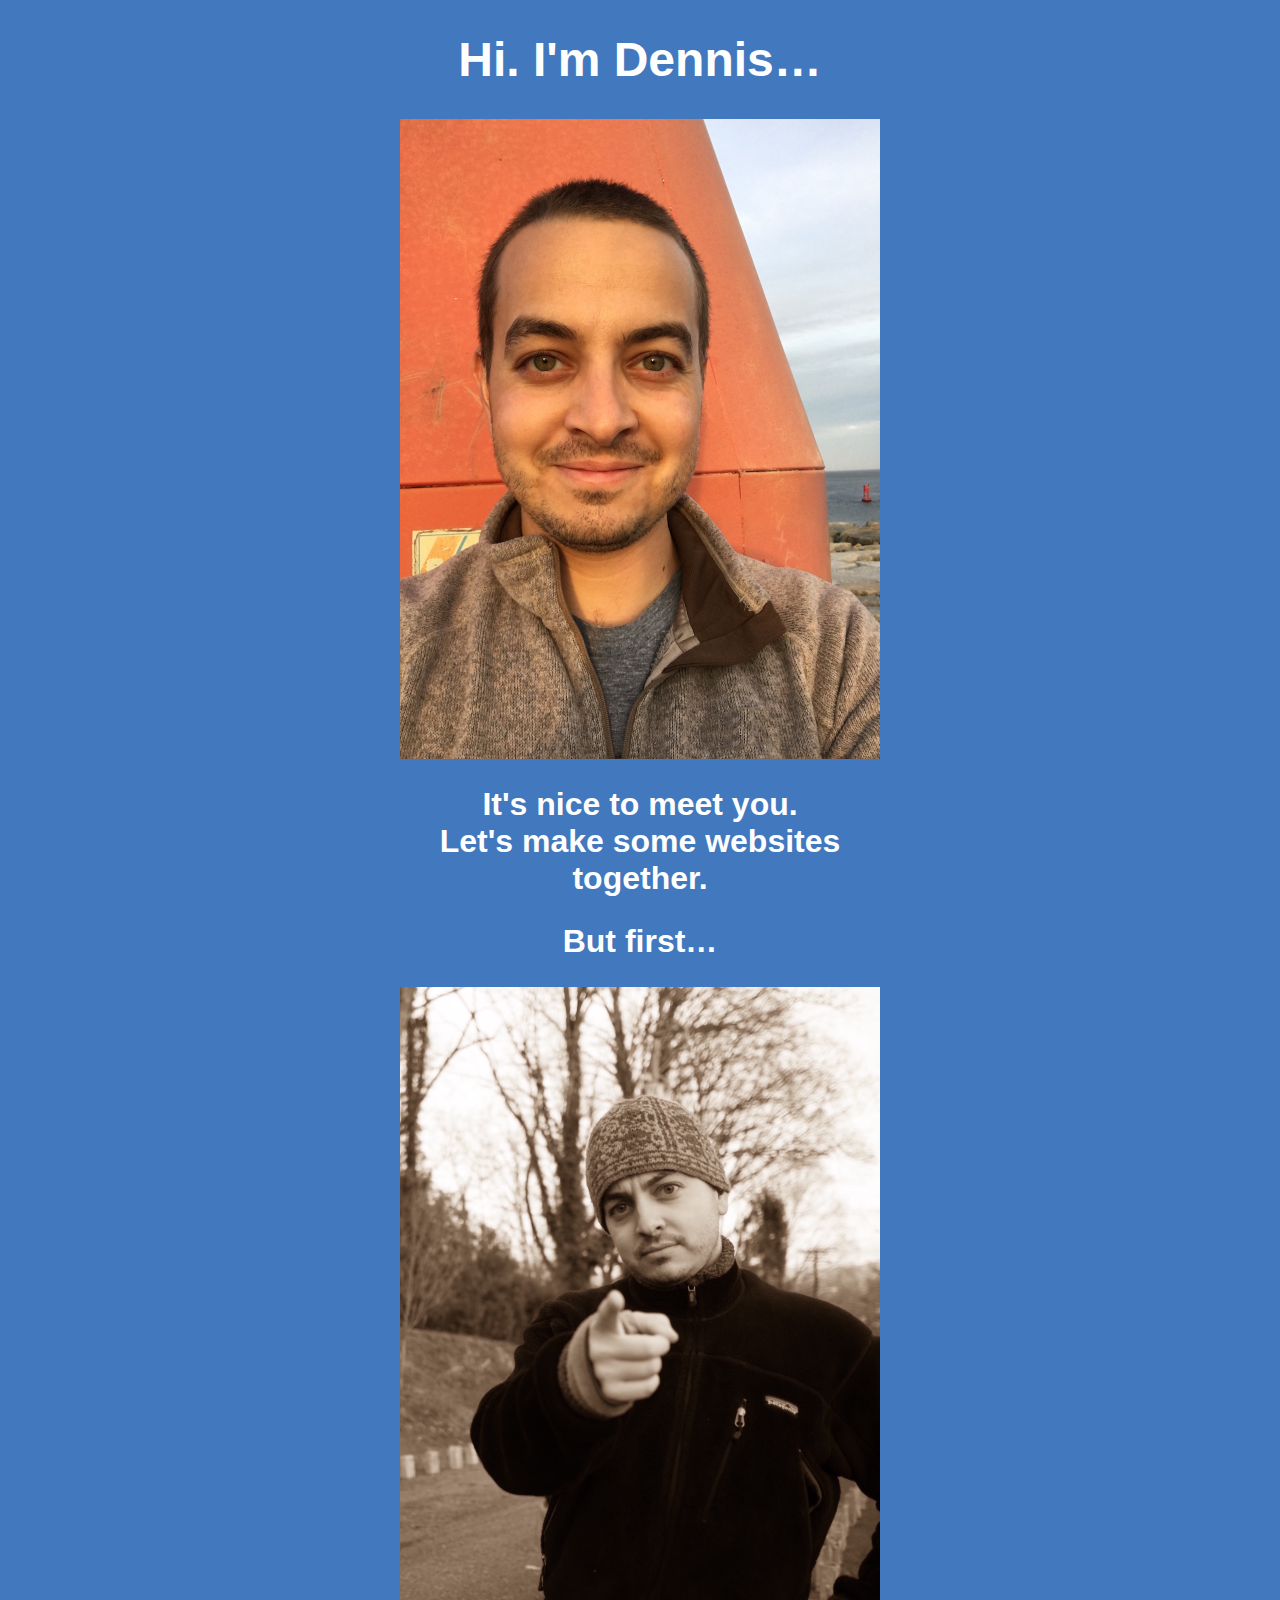
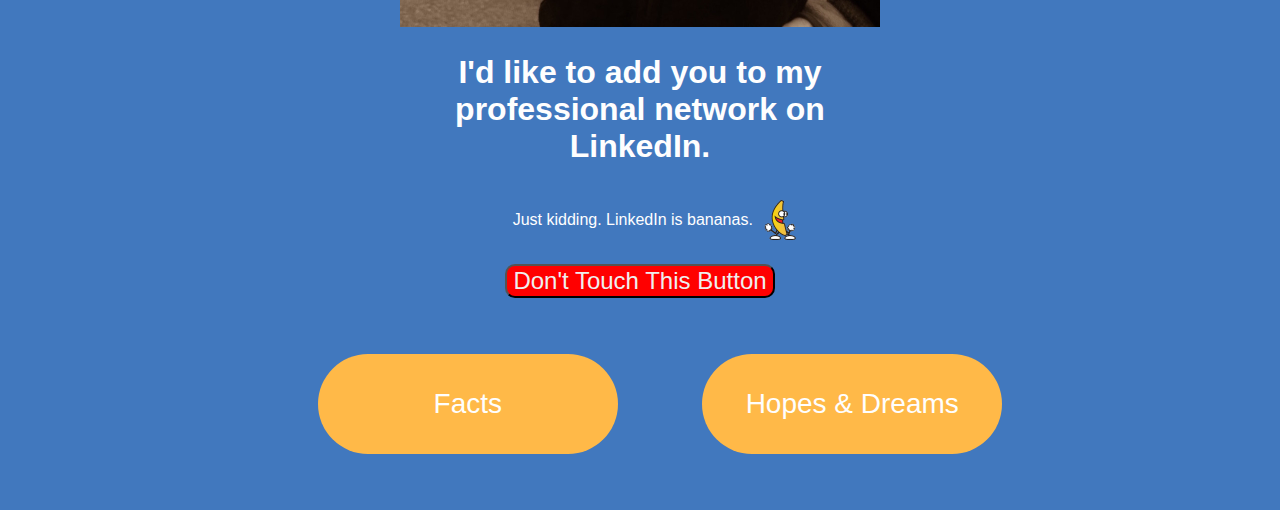
<file: index.html>
<!DOCTYPE html>
<html lang="en">
  <head>
    <meta charset="utf-8">
    <title>Dennis | Personal Profile</title>
    <link rel="stylesheet" href="css/styles.css">
    <script src="https://ajax.googleapis.com/ajax/libs/jquery/1.11.3/jquery.min.js"></script>
    <script src="application.js"></script>
  </head>
  <body> 
    <div class="content">
      <div class="intro">
      <h1>Hi. I'm Dennis…</h1>
      
      <img class="img-intro" alt="Meet Dennis" src="images/headshot.jpg">
      <h2>It's nice to meet you. <br> Let's make some websites together.</h2>
      </div>
      
      <div class="add-me">
      <h2>But first…</h2>
      
      <img class="img-linkedin" alt="Let's connect" src="images/add-me.jpg">
      
      <h2>I'd like to add you to my professional network on LinkedIn.</h2>
      </div>
      
      <div class="disclaimer">
        <ul>
          <li>Just kidding. LinkedIn is bananas.</li>
          <li><img class="banana" alt="Dancing banana" src="images/dancing_banana.gif"></li>
        </ul>
      </div>
    </div>
    <div class="mystery">
      <button>Don't Touch This Button</button></li>
    </div>
    <div class="paths">  
      <ul>
        <li><a href="pages/past.html">Facts</a></li>
        <li><a href="pages/future.html">Hopes &amp; Dreams</a></li>
      </ul>
    </div>
  </body>
</html>
</file>
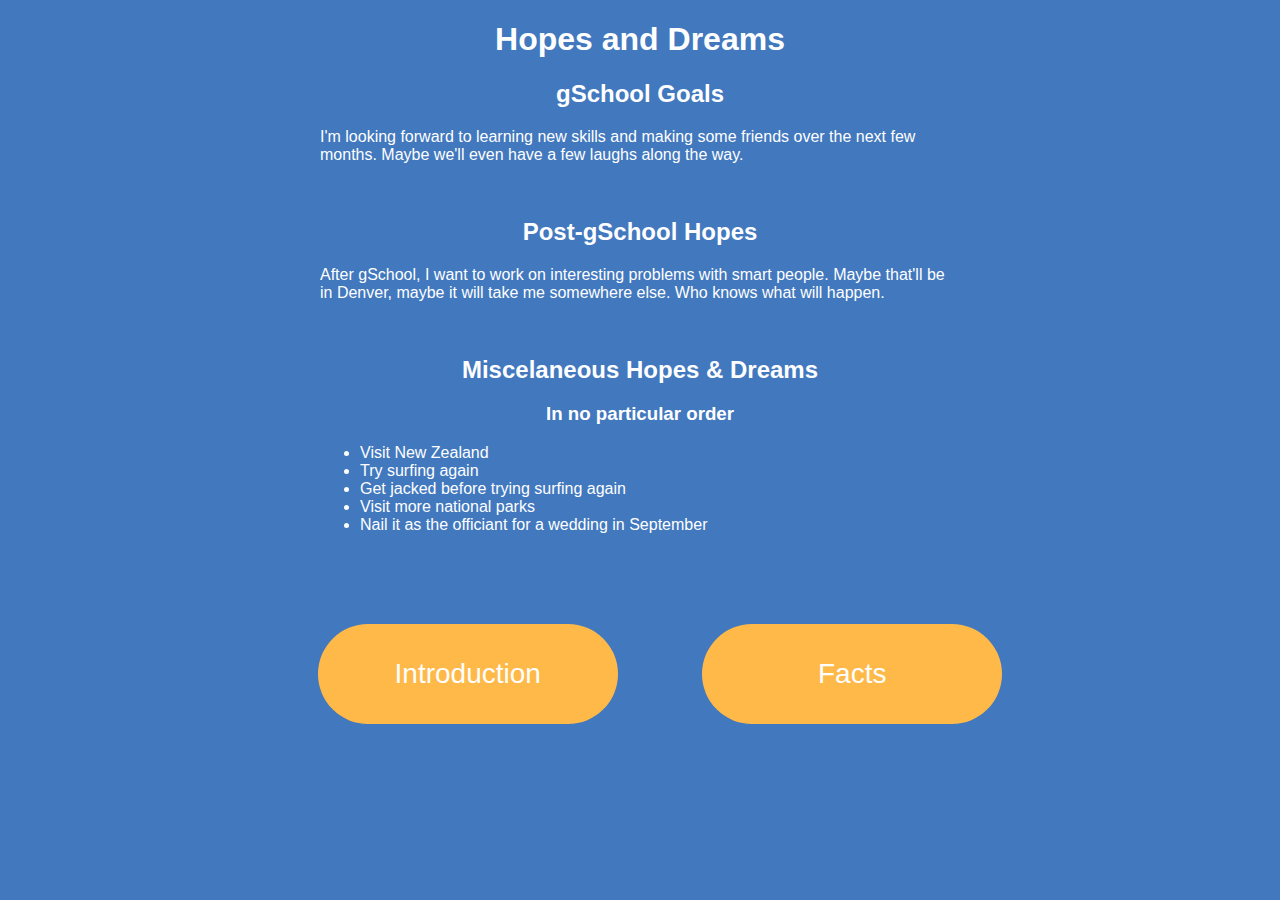
<file: pages/future.html>
<!DOCTYPE html>
<html lang="en">
  <head>
    <meta charset="utf-8">
    <title>Dennis | Personal Profile | Where Am I Going?</title>
    <link rel="stylesheet" href="../css/styles.css">
  </head>
  <body>
    <div class="content">
      <h1>Hopes and Dreams</h1>
      <div class="gSchool-goals">
        <h2>gSchool Goals</h2>
        <p>I'm looking forward to learning new skills and making some friends over the next few months. Maybe we'll even have a few laughs along the way.</p>
      </div>
      <br>
      <div class="post-gSchool">
        <h2>Post-gSchool Hopes</h2>
        <p>After gSchool, I want to work on interesting problems with smart people. Maybe that'll be in Denver, maybe it will take me somewhere else. Who knows what will happen.</p>
      </div>
      <br>
      <div class="dreams">
        <h2>Miscelaneous Hopes &amp; Dreams</h2>
        <h3>In no particular order</h3>
        <ul class="list">
          <li>Visit New Zealand</li>
          <li>Try surfing again</li>
          <li>Get jacked before trying surfing again</li>
          <li>Visit more national parks</li>
          <li>Nail it as the officiant for a wedding in September</li>
        </ul>
      </div>
    </div>
    <br>
    <div class="paths">  
      <ul>
        <li><a href="../index.html">Introduction</a></li>
        <li><a href="past.html">Facts</a></li>
      </ul>
    </div>  
  </body>
</html>
</file>
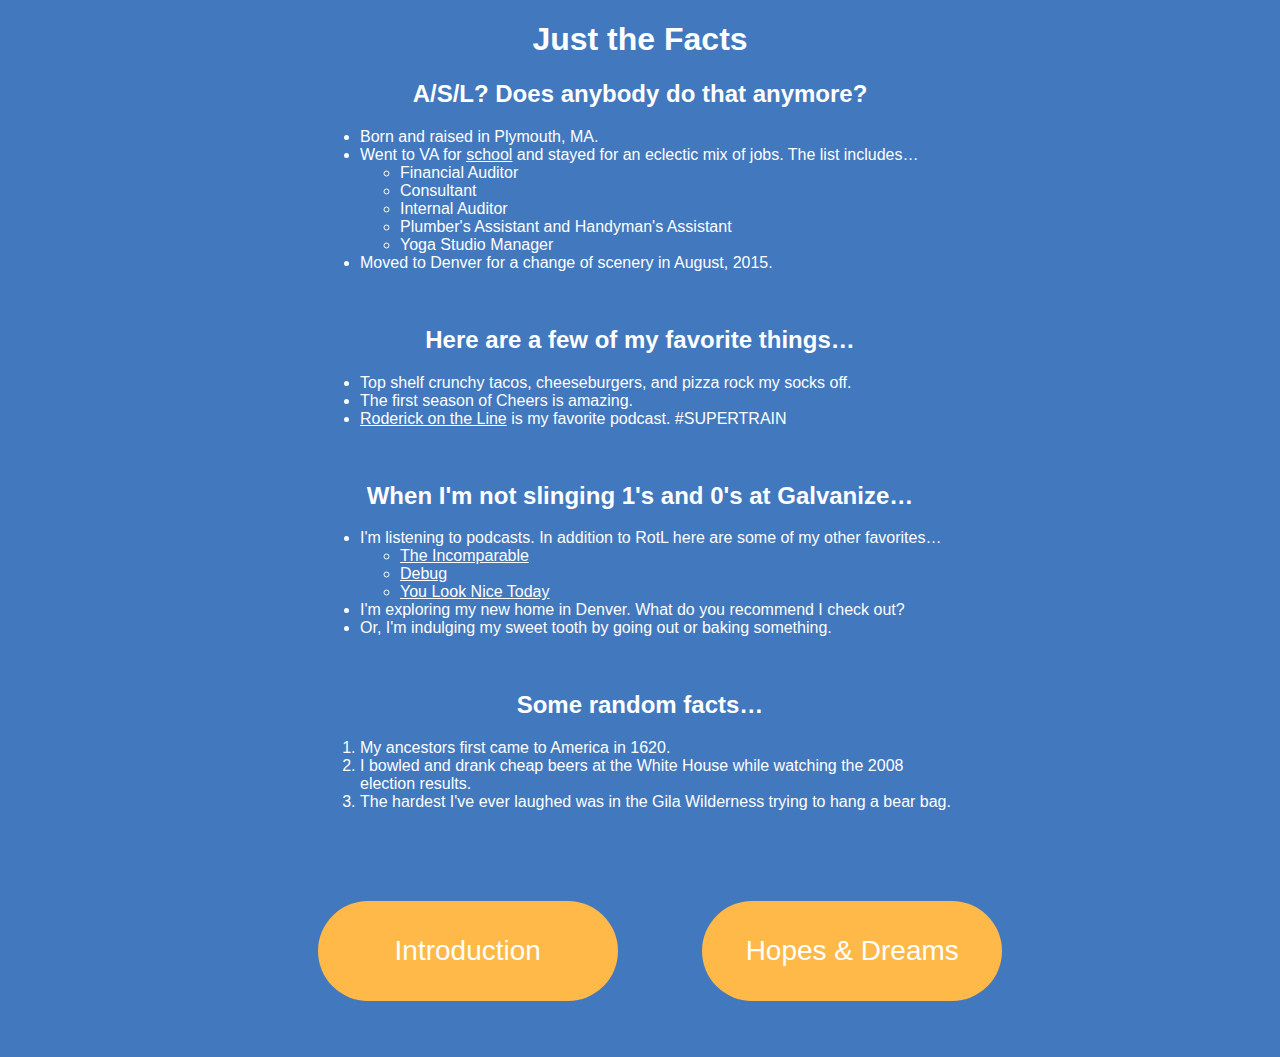
<file: pages/past.html>
<!DOCTYPE html>
<html lang="en">
  <head>
    <meta charset="utf-8">
    <title>Dennis | Personal Profile | Who Am I?</title>
    <link rel="stylesheet" href="../css/styles.css">
  </head>
  <body>
    <div class="content">
      <h1>Just the Facts</h1>
      <div class="facts">
        <h2>A/S/L? Does anybody do that anymore?</h2>
        <ul class="list">
          <li>Born and raised in Plymouth, MA.</li>
          <li>Went to VA for <a href="www.wlu.edu">school</a> and stayed for an eclectic mix of jobs. The list includes…
            <ul>
              <li>Financial Auditor</li>
              <li>Consultant</li>
              <li>Internal Auditor</li>
              <li>Plumber's Assistant and Handyman's Assistant</li>
              <li>Yoga Studio Manager</li>
            </ul>
          </li>
          <li>Moved to Denver for a change of scenery in August, 2015.</li>
        </ul>
      </div>
      <br>
      <div class="faves">
        <h2>Here are a few of my favorite things…</h2>
        <ul class="list">
          <li>Top shelf crunchy tacos, cheeseburgers, and pizza rock my socks off.</li>
          <li>The first season of Cheers is amazing.</li>
          <li><a href="http://www.merlinmann.com/roderick/">Roderick on the Line</a> is my favorite podcast. #SUPERTRAIN</li>
        </ul>
      </div>
      <br>
      <div class="activities">
        <h2>When I'm not slinging 1's and 0's at Galvanize…</h2>
        <ul class="list">
          <li>I'm listening to podcasts. In addition to RotL here are some of my other favorites…
            <ul>
              <li><a href="https://www.theincomparable.com/theincomparable/">The Incomparable</a></li>
              <li><a href="http://www.imore.com/debug">Debug</a></li>
              <li><a href="http://youlooknicetoday.com/">You Look Nice Today</a></li>
            </ul>
          </li>
          <li>I'm exploring my new home in Denver. What do you recommend I check out?</li>
          <li>Or, I'm indulging my sweet tooth by going out or baking something.</li>
        </ul>
      </div>
      <br>
      <div class="rando">
        <h2>Some random facts…</h2>
        <ol class="list">
          <li>My ancestors first came to America in 1620.</li>
          <li>I bowled and drank cheap beers at the White House while watching the 2008 election results.</li>
          <li>The hardest I've ever laughed was in the Gila Wilderness trying to hang a bear bag.</li>
        </ol>
      </div>
    </div>
    <br>
    <div class="paths">  
      <ul>
        <li><a href="../index.html">Introduction</a></li>
        <li><a href="future.html">Hopes &amp; Dreams</a></li>
      </ul>
    </div>
  </body>
</html>
</file>
<file: css/styles.css>
/* Body Styling */
body {
  margin: 0px 40px;
  background-color: #4178BE;
  /* Typography Declarations */
  color: #FEFEFE;
  font-size: 1em;
  font-family: "Avenir Next", "Verdana", sans-serif;
}

/* Hyperlink styling */
/* unvisited link */
a:link {
    color: #FEFEFE;
}

/* visited link */
a:visited {
    color: #FEFEFE;
}

/* mouse over link */
a:hover {
    color: #FEFEFE;
}

/* selected link */
a:active {
    color: #FEFEFE;
}


.content {
  max-width: 640px;
  text-align: center;
  margin-left: auto;
  margin-right: auto;
}

.content p {
  text-align: left;
}

.intro h1 {
  text-align: center;
  font-size: 3em;
}

.intro h2 {
  text-align: center;
  font-size: 2em;
  max-width: 480px;
  margin-left: auto;
  margin-right: auto;
}

.img-intro { 
  height: 640px;
  width: 480px;
  display: block;
  margin-left: auto;
  margin-right: auto;
}

.add-me {
  display: block;
  margin-left: auto;
  margin-right: auto;
}

.add-me h2 {
  text-align: center;
  font-size: 2em;
  max-width: 480px;
  margin-left: auto;
  margin-right: auto;
}

.img-linkedin { 
  height: 640px;
  width: 480px;
  display: block;
  margin-left: auto;
  margin-right: auto;
}

.disclaimer {
  display: block;
  text-align: center;
}

.disclaimer li {
  display: inline-block;
  text-align: left;
  vertical-align: middle;
  font-size: 1em;
  font-family: "Avenir Next", "Verdana", sans-serif;
  line-height: 25px;
}

.banana {
  height: 50px;
  width: 50px;
}

.mystery {
  display: block;
  text-align: center;
}

.mystery button {
	background-color: red;
	border-radius: 10px;
	color: #EFEFEF;
	font-size: 1.5em;
}

.paths {
  display: block;
  text-align: center;
}

.paths li {
  display: inline-block;
  text-align: center;
  background-color: #FFB948;
  font-size: 1.75em;
  font-family: "Avenir Next", "Verdana", sans-serif;
  height: 100px;
  width: 300px;
  line-height: 100px;
  max-width: 100%;
  border-radius: 300px;
  margin: 40px;
}

.paths a {
  text-decoration: none;
  font-weight: 500;
}

.list {
  text-align: left;
}
</file>
